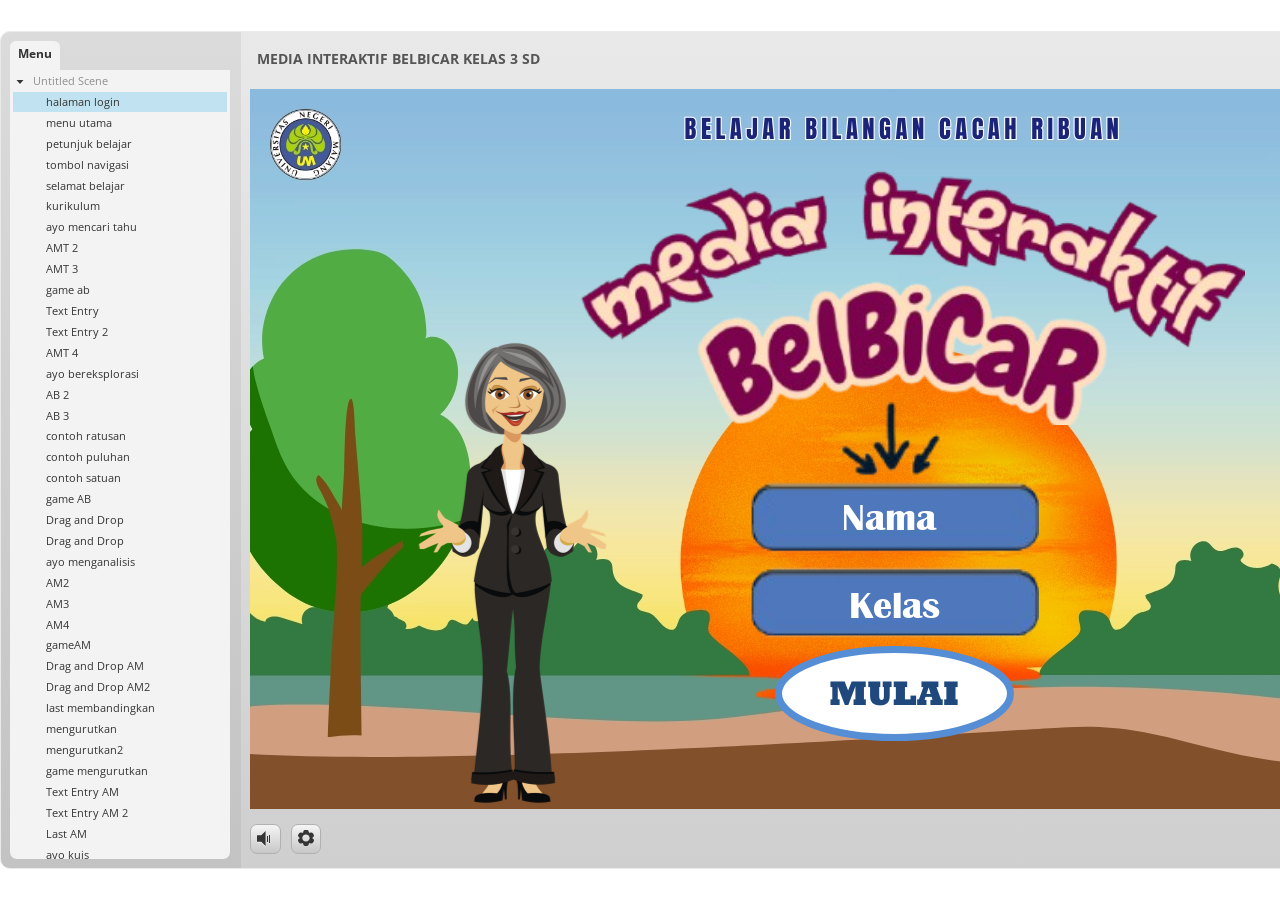
<file: index.html>
﻿<!doctype html>
<html lang="en-US">
<head>
  <meta charset="utf-8">
  <!-- Created using Storyline 3 - http://www.articulate.com  -->
  <!-- version: 3.20.30234.0 -->
  <title>MEDIA INTERAKTIF BELBICAR KELAS 3 SD</title>
  <meta http-equiv="x-ua-compatible" content="IE=edge"/>
  <meta name="viewport" content="width=device-width,initial-scale=1,user-scalable=no,shrink-to-fit=no,minimal-ui"/>
  <meta name="apple-mobile-web-app-capable" content="yes"/>
  <style>
    html, body { height: 100%; padding: 0; margin: 0 }
    #app { height: 100%; width: 100%; }
  </style>

  <script>
    window.DS = {};
    window.globals = {
      DATA_PATH_BASE: '',
      HAS_FRAME: true,
      HAS_SLIDE: true,

      lmsPresent: false,
      tinCanPresent: false,
      cmi5Present: false,
      aoSupport: false,
      scale: 'noscale',
      captureRc: false,
      browserSize: 'optimal',
      bgColor: '#FFFFFF',
      features: '',
      themeName: 'classic',
      preloaderColor: '#FFFFFF',
      suppressAnalytics: false,
      productChannel: 'perpetual',
      publishSource: 'storyline',
      aid: '',
      cid: '2733b3ed-e7c1-4d8a-bf6c-ad5a525695c3',
      playerVersion: '3.20.30234.0',
      publishTimestamp: '2025-03-15T13:50:04.3992307Z',
      maxIosVideoElements: 10,
      connectionSettings: { },

      
      parseParams: function(qs) {
        if (window.globals.parsedParams != null) {
          return window.globals.parsedParams;
        }
        qs = (qs || window.location.search.substr(1)).split('+').join(' ');
        var params = {},
            tokens,
            re = /[?&]?([^=]+)=([^&]*)/g;

        while (tokens = re.exec(qs)) {
          params[decodeURIComponent(tokens[1]).trim()] =
            decodeURIComponent(tokens[2]).trim();
        }
        window.globals.parsedParams = params;
        return params;
      }

    };
  </script>
  <script>
    var isIe11 = ('ActiveXObject' in window || window.MSBlobBuilder != null)
      && window.msCrypto != null && !window.ActiveXObject;
    if (isIe11) {
      window.globals.unsupportedBrowser = true;
      document.write(atob('[base64]'));
    }
  </script>
  
  <script>window.THREE = { };</script>
  
</head>
<body style="background: #FFFFFF" class="cs-HTML theme-classic">
  <!-- 360 -->
  <script>!function(){var e,i=/iPhone/i,o=/iPod/i,n=/iPad/i,t=/\biOS-universal(?:.+)Mac\b/i,r=/\bAndroid(?:.+)Mobile\b/i,a=/Android/i,d=/(?:SD4930UR|\bSilk(?:.+)Mobile\b)/i,p=/Silk/i,l=/Windows Phone/i,u=/\bWindows(?:.+)ARM\b/i,b=/BlackBerry/i,s=/BB10/i,c=/Opera Mini/i,f=/\b(CriOS|Chrome)(?:.+)Mobile/i,h=/Mobile(?:.+)Firefox\b/i,v=function(e){return void 0!==e&&"MacIntel"===e.platform&&"number"==typeof e.maxTouchPoints&&e.maxTouchPoints>1&&"undefined"==typeof MSStream};e=function(e){var m={userAgent:"",platform:"",maxTouchPoints:0};e||"undefined"==typeof navigator?"string"==typeof e?m.userAgent=e:e&&e.userAgent&&(m={userAgent:e.userAgent,platform:e.platform,maxTouchPoints:e.maxTouchPoints||0}):m={userAgent:navigator.userAgent,platform:navigator.platform,maxTouchPoints:navigator.maxTouchPoints||0};var g=m.userAgent,y=g.split("[FBAN");void 0!==y[1]&&(g=y[0]),void 0!==(y=g.split("Twitter"))[1]&&(g=y[0]);var A=function(e){return function(i){return i.test(e)}}(g),w={apple:{phone:A(i)&&!A(l),ipod:A(o),tablet:!A(i)&&(A(n)||v(m))&&!A(l),universal:A(t),device:(A(i)||A(o)||A(n)||A(t)||v(m))&&!A(l)},amazon:{phone:A(d),tablet:!A(d)&&A(p),device:A(d)||A(p)},android:{phone:!A(l)&&A(d)||!A(l)&&A(r),tablet:!A(l)&&!A(d)&&!A(r)&&(A(p)||A(a)),device:!A(l)&&(A(d)||A(p)||A(r)||A(a))||A(/\bokhttp\b/i)},windows:{phone:A(l),tablet:A(u),device:A(l)||A(u)},other:{blackberry:A(b),blackberry10:A(s),opera:A(c),firefox:A(h),chrome:A(f),device:A(b)||A(s)||A(c)||A(h)||A(f)},any:!1,phone:!1,tablet:!1};return w.any=w.apple.device||w.android.device||w.windows.device||w.other.device,w.phone=w.apple.phone||w.android.phone||w.windows.phone,w.tablet=w.apple.tablet||w.android.tablet||w.windows.tablet,w}(),"object"==typeof exports&&"undefined"!=typeof module?module.exports=e:"function"==typeof define&&define.amd?define((function(){return e})):this.isMobile=e}();
    window.isMobile.apple.tablet = window.isMobile.apple.tablet ||
      (navigator.platform === 'MacIntel' && navigator.maxTouchPoints > 1);
    window.isMobile.apple.device = window.isMobile.apple.device || window.isMobile.apple.tablet;
    window.isMobile.tablet = window.isMobile.tablet || window.isMobile.apple.tablet;
    window.isMobile.any = window.isMobile.any || window.isMobile.apple.tablet;
  </script>

  <div id="focus-sink" tabindex="-1"></div>

  <div id="preso"></div>
  <script>
    (function() {

      var classTypes = [ 'desktop', 'mobile', 'phone', 'tablet' ];

      var addDeviceClasses = function(prefix, testObj) {
        var curr, i;
        for (i = 0; i < classTypes.length; i++) {
          curr = classTypes[i];
          if (testObj[curr]) {
            document.body.classList.add(prefix + curr);
          }
        }
      };

      var params = window.globals.parseParams(),
          isDevicePreview = params.devicepreview === '1',
          isPhoneOverride = params.deviceType === 'phone' || (isDevicePreview && params.phone == '1'),
          isTabletOverride = (params.deviceType === 'tablet' || isDevicePreview) && !isPhoneOverride,
          isMobileOverride = isPhoneOverride || isTabletOverride;

      var deviceView = {
        desktop: !window.isMobile.any && !isMobileOverride,
        mobile: window.isMobile.any || isMobileOverride,
        phone: isPhoneOverride || (window.isMobile.phone && !isTabletOverride),
        tablet: isTabletOverride || window.isMobile.tablet
      };

      window.globals.deviceView = deviceView;
      window.isMobile.desktop = !window.isMobile.any;
      window.isMobile.mobile = window.isMobile.any;

      addDeviceClasses('view-', deviceView);

    })();
  </script>
  
  <script src='story_content/user.js' type=text/javascript></script>
  <div class="slide-loader"></div>

  <script>
    if (window.globals.deviceView.isMobile) { var doc = document, loader = doc.body.querySelector('.slide-loader'); [ 1, 2, 3 ].forEach(function(n) { var d = doc.createElement('div'); d.style.backgroundColor = window.globals.preloaderColor; d.classList.add('mobile-loader-dot'); d.classList.add('dot' + n); loader.appendChild(d); }); }
  </script>

  <div class="mobile-load-title-overlay" style="display: none">
    <div class="mobile-load-title">MEDIA INTERAKTIF BELBICAR KELAS 3 SD</div>
  </div>

  <div class="mobile-chrome-warning"></div>

  
<style>
  .warn-connection-dialog {
    display: none;
    background: transparent;
    pointer-events: none;
    position: fixed;
    left: 0;
    top: 0;
    width: 100%;
    height: 100%;
    z-index: 999;
  }

  .warn-connection-content {
    border-radius: 4px;
    background: white;
    border: 1px solid #E7E7E7;
    color: #333333;
    box-shadow: 0 2px 4px rgba(0, 0, 0, 0.25);
    transition: all 150ms ease-out;
    position: absolute;
    white-space: nowrap;
  }

  .view-phone.is-landscape .warn-connection-content {
    left: 23px;
    bottom: 23px;
  }

  .view-tablet.is-landscape .warn-connection-content {
    left: 50%;
    top: 20px;
    transform: translateX(-50%);
  }

  .is-portrait .warn-connection-content {
    transform: translate(-50%, calc(-100% - 15px));
  }

  .warn-connection-content p {
    display: inline-block;
    margin: 0 8px 0 0;
    line-height: 33px;
    font-size: 11px;
  }

  .warn-connection-content svg {
    position: relative;
    vertical-align: middle;
    margin: 0 2px 2px 8px;
  }

  .view-desktop .warn-connection-content {
    left: 1.5em;
    bottom: 1.5em;
  }

  .view-desktop .warn-connection-content p {
    font-size: 1.1em;
  }

  .is-offline .warn-connection-dialog {
    display: block;
  }

  .is-offline .cs-panel * {
    pointer-events: none !important;
  }

  .is-offline .cs-panel {
    pointer-events: all !important;
  }

  .is-offline #nav-controls * {
    pointer-events: none !important;
  }

  .is-offline #nav-controls {
    pointer-events: all !important;
  }
</style>

<div class="warn-connection-dialog">
  <div class="warn-connection-content">
    <svg width="17" height="15" viewBox="0 0 17 15" xmlns="http://www.w3.org/2000/svg">
      <path fill="#8F0000" stroke="white" d="M16.07,12.98 L15.88,12.23 L9.51,1.21 C8.97,0.26,7.6,0.26,7.06,1.21 L0.69,12.23 C0.15,13.16,0.81,14.36,1.91,14.36 H14.65 C15.47,14.36,16.05,13.7,16.07,12.98 Z"/>
      <path fill="white" stroke="white" d="M8.58,5.5 C8.35,5.28,8.5,5.35,8.21,5.32 C8.09,5.35,7.97,5.49,7.96,5.67 C7.97,5.79,7.98,5.92,7.98,6.04 L7.98,6.04 C7.99,6.17,8,6.31,8.01,6.43 L8.01,6.44 C8.03,6.92,8.06,7.41,8.09,7.9 L8.09,7.9 C8.12,8.39,8.14,8.88,8.17,9.37 C8.17,9.39,8.18,9.42,8.2,9.44 C8.23,9.46,8.25,9.47,8.28,9.47 C8.31,9.47,8.34,9.46,8.35,9.44 C8.37,9.43,8.38,9.4,8.39,9.35 L8.39,9.34 C8.39,9.24,8.4,9.15,8.4,9.05 L8.4,9.05 C8.41,8.96,8.41,8.86,8.42,8.75 C8.43,8.44,8.45,8.12,8.47,7.81 L8.47,7.81 C8.49,7.49,8.51,7.18,8.53,6.87 C8.55,6.46,8.56,6.05,8.59,5.64 L8.6,5.62 C8.6,5.57,8.59,5.53,8.58,5.5 L8.21,5.32 Z"/>
      <circle fill="white" stroke="white" cx="8.3" cy="11.35" r="0.3"/>
    </svg>
    <p>You are offline. Trying to reconnect...</p>
  </div>
</div>

<script>
  (function() {
    window.DS.connection = {
      warningShown: false,
      assets: {},
      loadingAssetGroup: false,
      retryDelay: 500
    };

    // @TODO this is POC code and can be cleaned up a bit more if we move forward
    // with the feature



    // The `window.globals.features` variable must be set in `webpack.dev.config` when testing locally - it is not enough
    // to have it in the data - but it must be set there as well.
    var useConnectionMessages = window.AbortController != null &&
      window.location.protocol != 'file:' &&
      window.globals.features.indexOf('ConnectionMessages') != -1;

    window.DS.connection.useConnectionMessages = useConnectionMessages

    var assetCount = 0;
    var checkLoadedId;
    var connectionSettings = window.globals.connectionSettings;

    if (useConnectionMessages && connectionSettings != null) {
      var contentEl = document.querySelector('.warn-connection-content');
      var messageEl = contentEl.querySelector('p')

      if (connectionSettings.useDarkTheme) {
        contentEl.style.borderColor = '#BABBBA';
        contentEl.style.backgroundColor = '#282828';
        contentEl.style.color = '#FFFFFF';
      }

      if (connectionSettings.message != null) {
        messageEl.textContent = window.decodeURIComponent(connectionSettings.message);
      }
    }

    function checkAssetsReady() {
      for (var i in DS.connection.assets) {
        if (!DS.connection.assets[i].success) {
          return false;
        }
      }
      return true;
    }

    function stopAssetGroup() {
      if (!useConnectionMessages) { return; }

      assetCount = 0;

      DS.connection.oldAssetGroup = DS.connection.assets;
      DS.connection.assets = {};
      DS.connection.loadingAssetGroup = false;
      clearInterval(checkLoadedId);
    }

    function startAssetGroup() {
      if (!useConnectionMessages) { return; }
      var ticks = 0;
      clearInterval(checkLoadedId);
      checkLoadedId = setInterval(function() {
        var loaded = 0;
        if (assetCount === 0 && loaded === 0) {
          clearInterval(checkLoadedId);
          return;
        }

        for (var i in DS.connection.assets) {
          if (DS.connection.assets[i].success) {
            loaded++;
          }
        }

        if (assetCount === loaded && checkAssetsReady()) {
          for (var i in DS.connection.assets) {
            if (DS.connection.assets[i].action) {
              DS.connection.assets[i].action();
            }
          }
          hideWarning();
          stopAssetGroup();
        }
      }, 100)
    }

    function requiredAsset(url, action, retry, type) {
      if (!useConnectionMessages) { return; }
      if (DS.connection.assets[url]) { return; }

      DS.connection.assets[url] = {
        success: false, action: action, retry: retry, type: type
      };
      assetCount = Object.keys(DS.connection.assets).length;
      if (!DS.connection.loadingAssetGroup) {
        startAssetGroup();
      }
      DS.connection.loadingAssetGroup = true;
    }

    function assetLoaded(url) {
      if (!useConnectionMessages) { return; }
      if (DS.connection.assets[url]) {
        DS.connection.assets[url].success = true;
      }
    }

    function assetFailed(url) {
      if (!useConnectionMessages) { return; }
      if (!DS.connection.assets[url]) {
        if (/\.js$/.test(url)) {
          setTimeout(function() {
            if (DS.connection.lastSlideLoaded != null) {
              DS.connection.lastSlideLoaded();
            }
          }, DS.connection.retryDelay);
        }
        return;
      }
      if (!DS.connection.warningShown) { showWarning(); }
      if (DS.connection.assets[url].retry) {
        setTimeout(function() {
          if (!DS.connection.assets[url].success) {
            DS.connection.assets[url].retry()
          }
        }, DS.connection.retryDelay);
      }
    }

    function hideWarning() {
      document.body.classList.remove('is-offline');
      DS.connection.warningShown = false;
    }
    DS.connection.hideWarning = hideWarning

    function showWarning(btn) {
      document.body.classList.add('is-offline')
      DS.connection.warningShown = true;
      updateWarningPosition();
    }

    function updateWarningPosition() {
      if (!DS.connection.warningShown) {
        return;
      }

      var isPortrait = document.body.classList.contains('is-portrait');
      var warningEl = document.querySelector('.warn-connection-content');

      if (isPortrait) {
        var slide = document.querySelector('.primary-slide');
        var slideRect = slide.getBoundingClientRect();

        warningEl.style.top = `${slideRect.top}px`
        warningEl.style.left = `${slideRect.left + slideRect.width / 2}px`
      } else {
        warningEl.style.top = null;
        warningEl.style.left = null;
      }

      window.requestAnimationFrame(updateWarningPosition);
    }

    // these will all be noops if the feature flag isn't set in
    // the data and `window.globals.features`
    DS.connection.requiredAsset = requiredAsset;
    DS.connection.assetLoaded = assetLoaded;
    DS.connection.assetFailed = assetFailed;
    DS.connection.stopAssetGroup = stopAssetGroup;
    DS.connection.startAssetGroup = startAssetGroup;
  })();
</script>


  <script>
    
    if (window.autoSpider && window.vInterfaceObject) {
      document.querySelector('.mobile-load-title-overlay').style.display = 'none';
    }
  </script>

  

  <link rel="stylesheet" href="html5/data/css/output.min.css" data-noprefix/>
</body>
<script src="html5/lib/scripts/bootstrapper.min.js"></script>
</html>
</file>
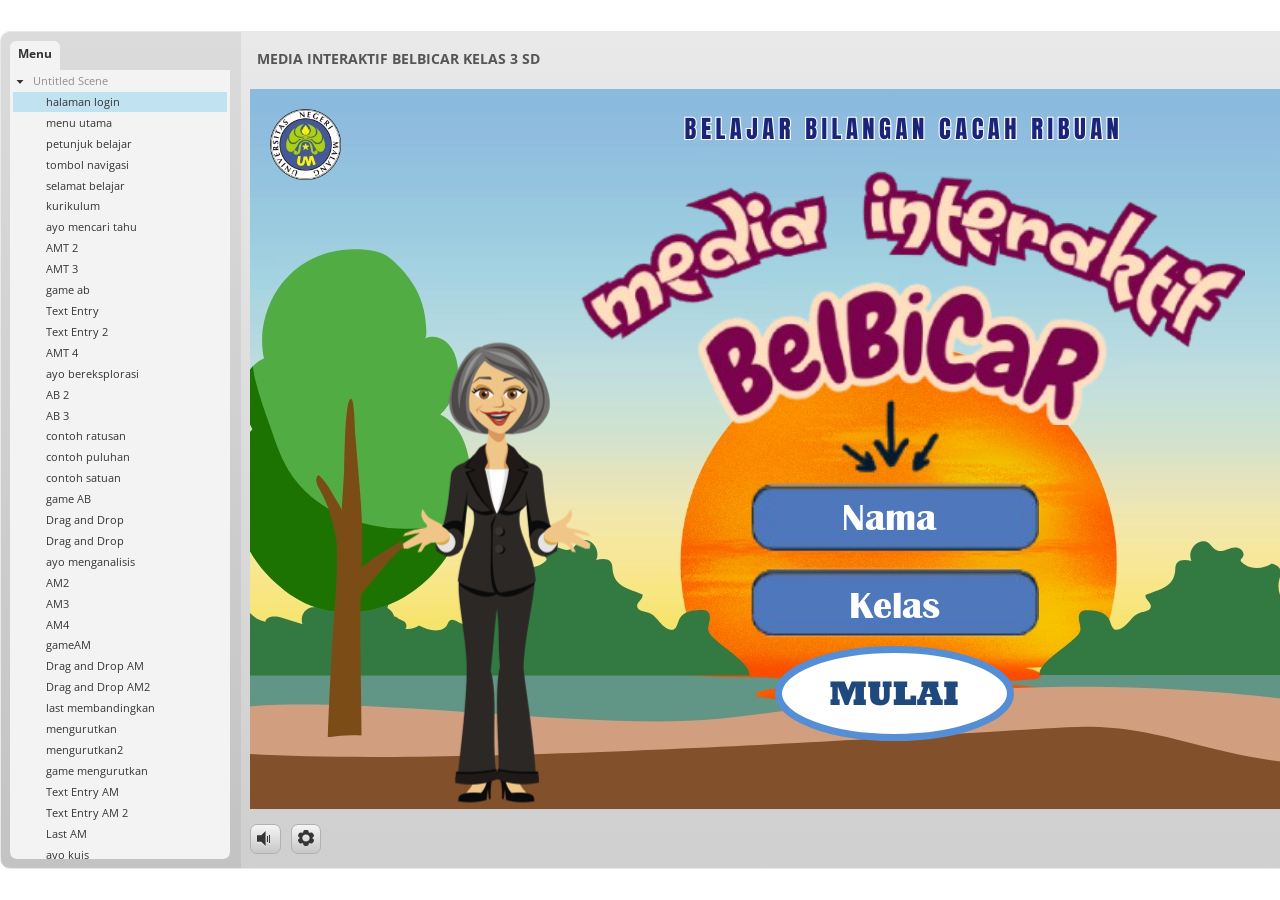
<file: story.html>
﻿<!doctype html>
<html lang="en-US">
<head>
  <meta charset="utf-8">
  <!-- Created using Storyline 3 - http://www.articulate.com  -->
  <!-- version: 3.20.30234.0 -->
  <title>MEDIA INTERAKTIF BELBICAR KELAS 3 SD</title>
  <meta http-equiv="x-ua-compatible" content="IE=edge"/>
  <meta name="viewport" content="width=device-width,initial-scale=1,user-scalable=no,shrink-to-fit=no,minimal-ui"/>
  <meta name="apple-mobile-web-app-capable" content="yes"/>
  <style>
    html, body { height: 100%; padding: 0; margin: 0 }
    #app { height: 100%; width: 100%; }
  </style>

  <script>
    window.DS = {};
    window.globals = {
      DATA_PATH_BASE: '',
      HAS_FRAME: true,
      HAS_SLIDE: true,

      lmsPresent: false,
      tinCanPresent: false,
      cmi5Present: false,
      aoSupport: false,
      scale: 'noscale',
      captureRc: false,
      browserSize: 'optimal',
      bgColor: '#FFFFFF',
      features: '',
      themeName: 'classic',
      preloaderColor: '#FFFFFF',
      suppressAnalytics: false,
      productChannel: 'perpetual',
      publishSource: 'storyline',
      aid: '',
      cid: '2733b3ed-e7c1-4d8a-bf6c-ad5a525695c3',
      playerVersion: '3.20.30234.0',
      publishTimestamp: '2025-03-15T13:50:04.3992307Z',
      maxIosVideoElements: 10,
      connectionSettings: { },

      
      parseParams: function(qs) {
        if (window.globals.parsedParams != null) {
          return window.globals.parsedParams;
        }
        qs = (qs || window.location.search.substr(1)).split('+').join(' ');
        var params = {},
            tokens,
            re = /[?&]?([^=]+)=([^&]*)/g;

        while (tokens = re.exec(qs)) {
          params[decodeURIComponent(tokens[1]).trim()] =
            decodeURIComponent(tokens[2]).trim();
        }
        window.globals.parsedParams = params;
        return params;
      }

    };
  </script>
  <script>
    var isIe11 = ('ActiveXObject' in window || window.MSBlobBuilder != null)
      && window.msCrypto != null && !window.ActiveXObject;
    if (isIe11) {
      window.globals.unsupportedBrowser = true;
      document.write(atob('[base64]'));
    }
  </script>
  
  <script>window.THREE = { };</script>
  
</head>
<body style="background: #FFFFFF" class="cs-HTML theme-classic">
  <!-- 360 -->
  <script>!function(){var e,i=/iPhone/i,o=/iPod/i,n=/iPad/i,t=/\biOS-universal(?:.+)Mac\b/i,r=/\bAndroid(?:.+)Mobile\b/i,a=/Android/i,d=/(?:SD4930UR|\bSilk(?:.+)Mobile\b)/i,p=/Silk/i,l=/Windows Phone/i,u=/\bWindows(?:.+)ARM\b/i,b=/BlackBerry/i,s=/BB10/i,c=/Opera Mini/i,f=/\b(CriOS|Chrome)(?:.+)Mobile/i,h=/Mobile(?:.+)Firefox\b/i,v=function(e){return void 0!==e&&"MacIntel"===e.platform&&"number"==typeof e.maxTouchPoints&&e.maxTouchPoints>1&&"undefined"==typeof MSStream};e=function(e){var m={userAgent:"",platform:"",maxTouchPoints:0};e||"undefined"==typeof navigator?"string"==typeof e?m.userAgent=e:e&&e.userAgent&&(m={userAgent:e.userAgent,platform:e.platform,maxTouchPoints:e.maxTouchPoints||0}):m={userAgent:navigator.userAgent,platform:navigator.platform,maxTouchPoints:navigator.maxTouchPoints||0};var g=m.userAgent,y=g.split("[FBAN");void 0!==y[1]&&(g=y[0]),void 0!==(y=g.split("Twitter"))[1]&&(g=y[0]);var A=function(e){return function(i){return i.test(e)}}(g),w={apple:{phone:A(i)&&!A(l),ipod:A(o),tablet:!A(i)&&(A(n)||v(m))&&!A(l),universal:A(t),device:(A(i)||A(o)||A(n)||A(t)||v(m))&&!A(l)},amazon:{phone:A(d),tablet:!A(d)&&A(p),device:A(d)||A(p)},android:{phone:!A(l)&&A(d)||!A(l)&&A(r),tablet:!A(l)&&!A(d)&&!A(r)&&(A(p)||A(a)),device:!A(l)&&(A(d)||A(p)||A(r)||A(a))||A(/\bokhttp\b/i)},windows:{phone:A(l),tablet:A(u),device:A(l)||A(u)},other:{blackberry:A(b),blackberry10:A(s),opera:A(c),firefox:A(h),chrome:A(f),device:A(b)||A(s)||A(c)||A(h)||A(f)},any:!1,phone:!1,tablet:!1};return w.any=w.apple.device||w.android.device||w.windows.device||w.other.device,w.phone=w.apple.phone||w.android.phone||w.windows.phone,w.tablet=w.apple.tablet||w.android.tablet||w.windows.tablet,w}(),"object"==typeof exports&&"undefined"!=typeof module?module.exports=e:"function"==typeof define&&define.amd?define((function(){return e})):this.isMobile=e}();
    window.isMobile.apple.tablet = window.isMobile.apple.tablet ||
      (navigator.platform === 'MacIntel' && navigator.maxTouchPoints > 1);
    window.isMobile.apple.device = window.isMobile.apple.device || window.isMobile.apple.tablet;
    window.isMobile.tablet = window.isMobile.tablet || window.isMobile.apple.tablet;
    window.isMobile.any = window.isMobile.any || window.isMobile.apple.tablet;
  </script>

  <div id="focus-sink" tabindex="-1"></div>

  <div id="preso"></div>
  <script>
    (function() {

      var classTypes = [ 'desktop', 'mobile', 'phone', 'tablet' ];

      var addDeviceClasses = function(prefix, testObj) {
        var curr, i;
        for (i = 0; i < classTypes.length; i++) {
          curr = classTypes[i];
          if (testObj[curr]) {
            document.body.classList.add(prefix + curr);
          }
        }
      };

      var params = window.globals.parseParams(),
          isDevicePreview = params.devicepreview === '1',
          isPhoneOverride = params.deviceType === 'phone' || (isDevicePreview && params.phone == '1'),
          isTabletOverride = (params.deviceType === 'tablet' || isDevicePreview) && !isPhoneOverride,
          isMobileOverride = isPhoneOverride || isTabletOverride;

      var deviceView = {
        desktop: !window.isMobile.any && !isMobileOverride,
        mobile: window.isMobile.any || isMobileOverride,
        phone: isPhoneOverride || (window.isMobile.phone && !isTabletOverride),
        tablet: isTabletOverride || window.isMobile.tablet
      };

      window.globals.deviceView = deviceView;
      window.isMobile.desktop = !window.isMobile.any;
      window.isMobile.mobile = window.isMobile.any;

      addDeviceClasses('view-', deviceView);

    })();
  </script>
  
  <script src='story_content/user.js' type=text/javascript></script>
  <div class="slide-loader"></div>

  <script>
    if (window.globals.deviceView.isMobile) { var doc = document, loader = doc.body.querySelector('.slide-loader'); [ 1, 2, 3 ].forEach(function(n) { var d = doc.createElement('div'); d.style.backgroundColor = window.globals.preloaderColor; d.classList.add('mobile-loader-dot'); d.classList.add('dot' + n); loader.appendChild(d); }); }
  </script>

  <div class="mobile-load-title-overlay" style="display: none">
    <div class="mobile-load-title">MEDIA INTERAKTIF BELBICAR KELAS 3 SD</div>
  </div>

  <div class="mobile-chrome-warning"></div>

  
<style>
  .warn-connection-dialog {
    display: none;
    background: transparent;
    pointer-events: none;
    position: fixed;
    left: 0;
    top: 0;
    width: 100%;
    height: 100%;
    z-index: 999;
  }

  .warn-connection-content {
    border-radius: 4px;
    background: white;
    border: 1px solid #E7E7E7;
    color: #333333;
    box-shadow: 0 2px 4px rgba(0, 0, 0, 0.25);
    transition: all 150ms ease-out;
    position: absolute;
    white-space: nowrap;
  }

  .view-phone.is-landscape .warn-connection-content {
    left: 23px;
    bottom: 23px;
  }

  .view-tablet.is-landscape .warn-connection-content {
    left: 50%;
    top: 20px;
    transform: translateX(-50%);
  }

  .is-portrait .warn-connection-content {
    transform: translate(-50%, calc(-100% - 15px));
  }

  .warn-connection-content p {
    display: inline-block;
    margin: 0 8px 0 0;
    line-height: 33px;
    font-size: 11px;
  }

  .warn-connection-content svg {
    position: relative;
    vertical-align: middle;
    margin: 0 2px 2px 8px;
  }

  .view-desktop .warn-connection-content {
    left: 1.5em;
    bottom: 1.5em;
  }

  .view-desktop .warn-connection-content p {
    font-size: 1.1em;
  }

  .is-offline .warn-connection-dialog {
    display: block;
  }

  .is-offline .cs-panel * {
    pointer-events: none !important;
  }

  .is-offline .cs-panel {
    pointer-events: all !important;
  }

  .is-offline #nav-controls * {
    pointer-events: none !important;
  }

  .is-offline #nav-controls {
    pointer-events: all !important;
  }
</style>

<div class="warn-connection-dialog">
  <div class="warn-connection-content">
    <svg width="17" height="15" viewBox="0 0 17 15" xmlns="http://www.w3.org/2000/svg">
      <path fill="#8F0000" stroke="white" d="M16.07,12.98 L15.88,12.23 L9.51,1.21 C8.97,0.26,7.6,0.26,7.06,1.21 L0.69,12.23 C0.15,13.16,0.81,14.36,1.91,14.36 H14.65 C15.47,14.36,16.05,13.7,16.07,12.98 Z"/>
      <path fill="white" stroke="white" d="M8.58,5.5 C8.35,5.28,8.5,5.35,8.21,5.32 C8.09,5.35,7.97,5.49,7.96,5.67 C7.97,5.79,7.98,5.92,7.98,6.04 L7.98,6.04 C7.99,6.17,8,6.31,8.01,6.43 L8.01,6.44 C8.03,6.92,8.06,7.41,8.09,7.9 L8.09,7.9 C8.12,8.39,8.14,8.88,8.17,9.37 C8.17,9.39,8.18,9.42,8.2,9.44 C8.23,9.46,8.25,9.47,8.28,9.47 C8.31,9.47,8.34,9.46,8.35,9.44 C8.37,9.43,8.38,9.4,8.39,9.35 L8.39,9.34 C8.39,9.24,8.4,9.15,8.4,9.05 L8.4,9.05 C8.41,8.96,8.41,8.86,8.42,8.75 C8.43,8.44,8.45,8.12,8.47,7.81 L8.47,7.81 C8.49,7.49,8.51,7.18,8.53,6.87 C8.55,6.46,8.56,6.05,8.59,5.64 L8.6,5.62 C8.6,5.57,8.59,5.53,8.58,5.5 L8.21,5.32 Z"/>
      <circle fill="white" stroke="white" cx="8.3" cy="11.35" r="0.3"/>
    </svg>
    <p>You are offline. Trying to reconnect...</p>
  </div>
</div>

<script>
  (function() {
    window.DS.connection = {
      warningShown: false,
      assets: {},
      loadingAssetGroup: false,
      retryDelay: 500
    };

    // @TODO this is POC code and can be cleaned up a bit more if we move forward
    // with the feature



    // The `window.globals.features` variable must be set in `webpack.dev.config` when testing locally - it is not enough
    // to have it in the data - but it must be set there as well.
    var useConnectionMessages = window.AbortController != null &&
      window.location.protocol != 'file:' &&
      window.globals.features.indexOf('ConnectionMessages') != -1;

    window.DS.connection.useConnectionMessages = useConnectionMessages

    var assetCount = 0;
    var checkLoadedId;
    var connectionSettings = window.globals.connectionSettings;

    if (useConnectionMessages && connectionSettings != null) {
      var contentEl = document.querySelector('.warn-connection-content');
      var messageEl = contentEl.querySelector('p')

      if (connectionSettings.useDarkTheme) {
        contentEl.style.borderColor = '#BABBBA';
        contentEl.style.backgroundColor = '#282828';
        contentEl.style.color = '#FFFFFF';
      }

      if (connectionSettings.message != null) {
        messageEl.textContent = window.decodeURIComponent(connectionSettings.message);
      }
    }

    function checkAssetsReady() {
      for (var i in DS.connection.assets) {
        if (!DS.connection.assets[i].success) {
          return false;
        }
      }
      return true;
    }

    function stopAssetGroup() {
      if (!useConnectionMessages) { return; }

      assetCount = 0;

      DS.connection.oldAssetGroup = DS.connection.assets;
      DS.connection.assets = {};
      DS.connection.loadingAssetGroup = false;
      clearInterval(checkLoadedId);
    }

    function startAssetGroup() {
      if (!useConnectionMessages) { return; }
      var ticks = 0;
      clearInterval(checkLoadedId);
      checkLoadedId = setInterval(function() {
        var loaded = 0;
        if (assetCount === 0 && loaded === 0) {
          clearInterval(checkLoadedId);
          return;
        }

        for (var i in DS.connection.assets) {
          if (DS.connection.assets[i].success) {
            loaded++;
          }
        }

        if (assetCount === loaded && checkAssetsReady()) {
          for (var i in DS.connection.assets) {
            if (DS.connection.assets[i].action) {
              DS.connection.assets[i].action();
            }
          }
          hideWarning();
          stopAssetGroup();
        }
      }, 100)
    }

    function requiredAsset(url, action, retry, type) {
      if (!useConnectionMessages) { return; }
      if (DS.connection.assets[url]) { return; }

      DS.connection.assets[url] = {
        success: false, action: action, retry: retry, type: type
      };
      assetCount = Object.keys(DS.connection.assets).length;
      if (!DS.connection.loadingAssetGroup) {
        startAssetGroup();
      }
      DS.connection.loadingAssetGroup = true;
    }

    function assetLoaded(url) {
      if (!useConnectionMessages) { return; }
      if (DS.connection.assets[url]) {
        DS.connection.assets[url].success = true;
      }
    }

    function assetFailed(url) {
      if (!useConnectionMessages) { return; }
      if (!DS.connection.assets[url]) {
        if (/\.js$/.test(url)) {
          setTimeout(function() {
            if (DS.connection.lastSlideLoaded != null) {
              DS.connection.lastSlideLoaded();
            }
          }, DS.connection.retryDelay);
        }
        return;
      }
      if (!DS.connection.warningShown) { showWarning(); }
      if (DS.connection.assets[url].retry) {
        setTimeout(function() {
          if (!DS.connection.assets[url].success) {
            DS.connection.assets[url].retry()
          }
        }, DS.connection.retryDelay);
      }
    }

    function hideWarning() {
      document.body.classList.remove('is-offline');
      DS.connection.warningShown = false;
    }
    DS.connection.hideWarning = hideWarning

    function showWarning(btn) {
      document.body.classList.add('is-offline')
      DS.connection.warningShown = true;
      updateWarningPosition();
    }

    function updateWarningPosition() {
      if (!DS.connection.warningShown) {
        return;
      }

      var isPortrait = document.body.classList.contains('is-portrait');
      var warningEl = document.querySelector('.warn-connection-content');

      if (isPortrait) {
        var slide = document.querySelector('.primary-slide');
        var slideRect = slide.getBoundingClientRect();

        warningEl.style.top = `${slideRect.top}px`
        warningEl.style.left = `${slideRect.left + slideRect.width / 2}px`
      } else {
        warningEl.style.top = null;
        warningEl.style.left = null;
      }

      window.requestAnimationFrame(updateWarningPosition);
    }

    // these will all be noops if the feature flag isn't set in
    // the data and `window.globals.features`
    DS.connection.requiredAsset = requiredAsset;
    DS.connection.assetLoaded = assetLoaded;
    DS.connection.assetFailed = assetFailed;
    DS.connection.stopAssetGroup = stopAssetGroup;
    DS.connection.startAssetGroup = startAssetGroup;
  })();
</script>


  <script>
    
    if (window.autoSpider && window.vInterfaceObject) {
      document.querySelector('.mobile-load-title-overlay').style.display = 'none';
    }
  </script>

  

  <link rel="stylesheet" href="html5/data/css/output.min.css" data-noprefix/>
</body>
<script src="html5/lib/scripts/bootstrapper.min.js"></script>
<audio src="musik.mp3" id="bgSong" preload="auto" autoplay loop></audio>
</html>
</file>
